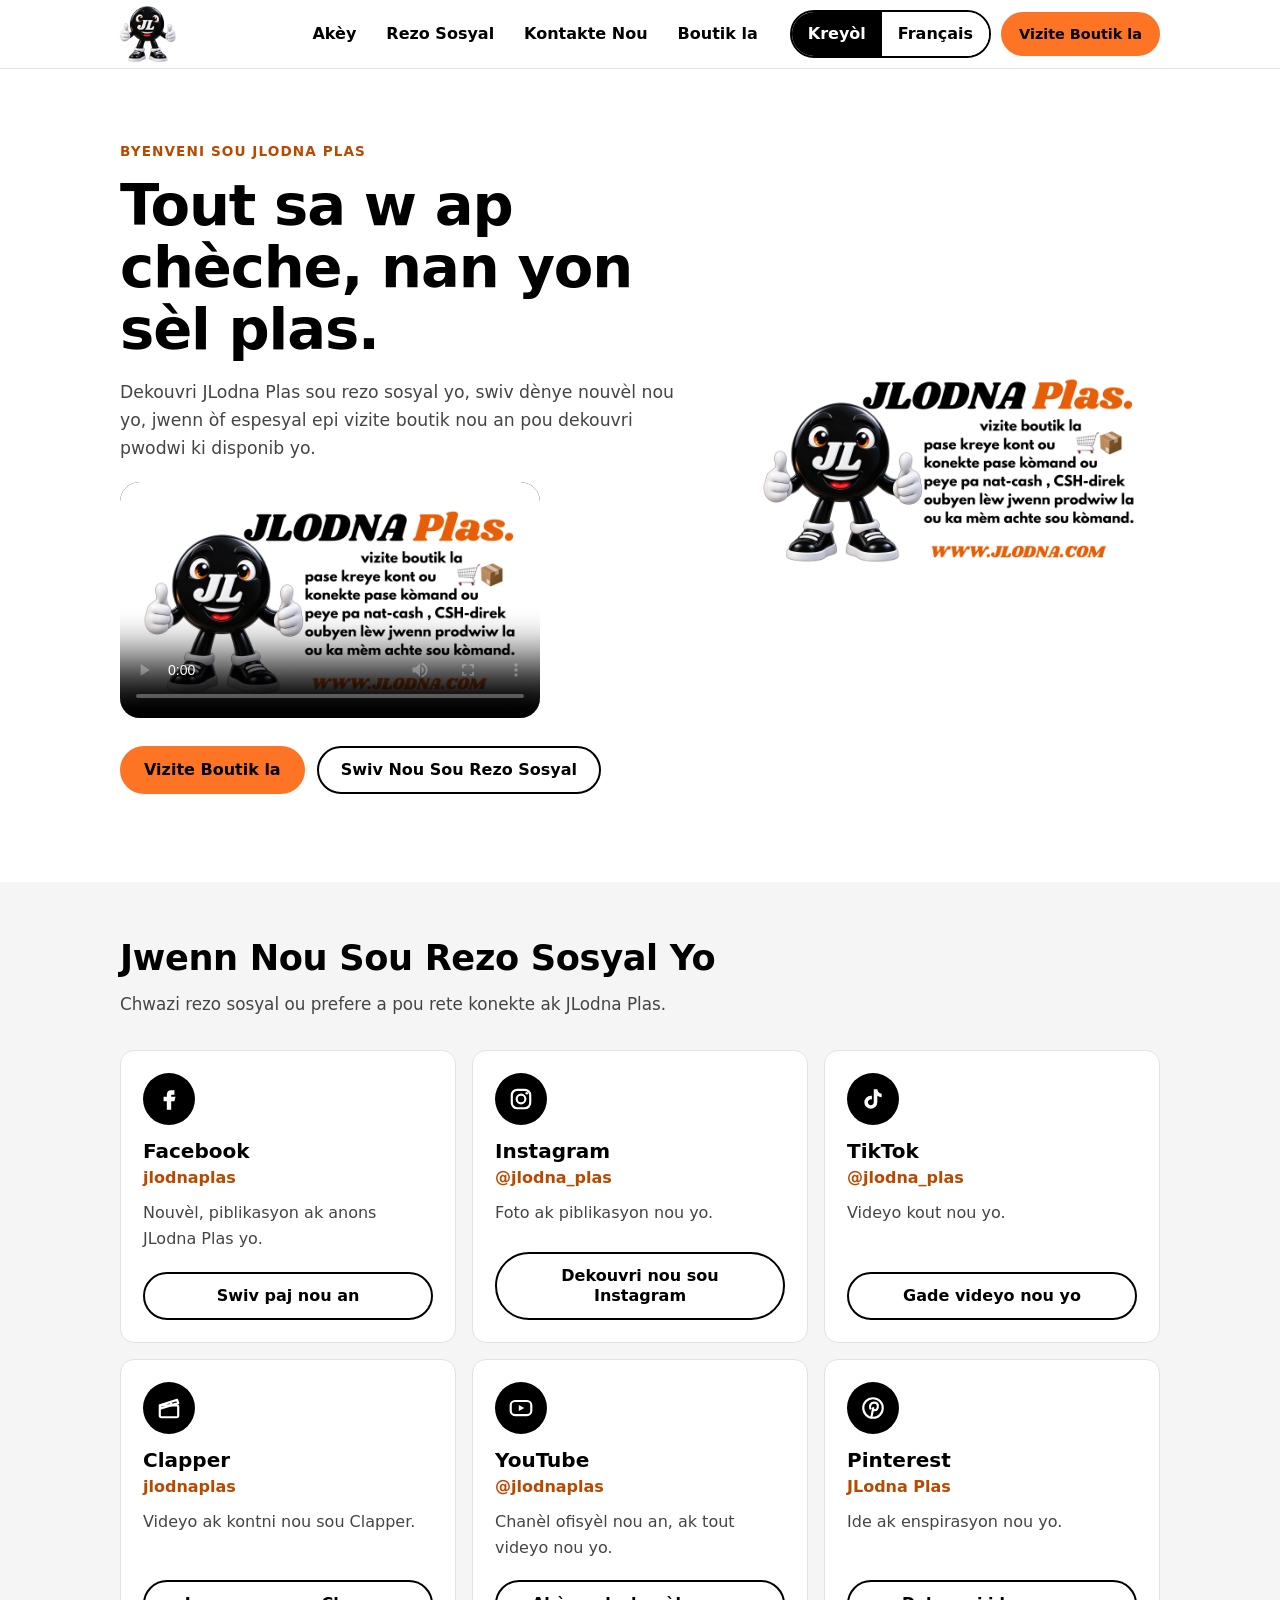
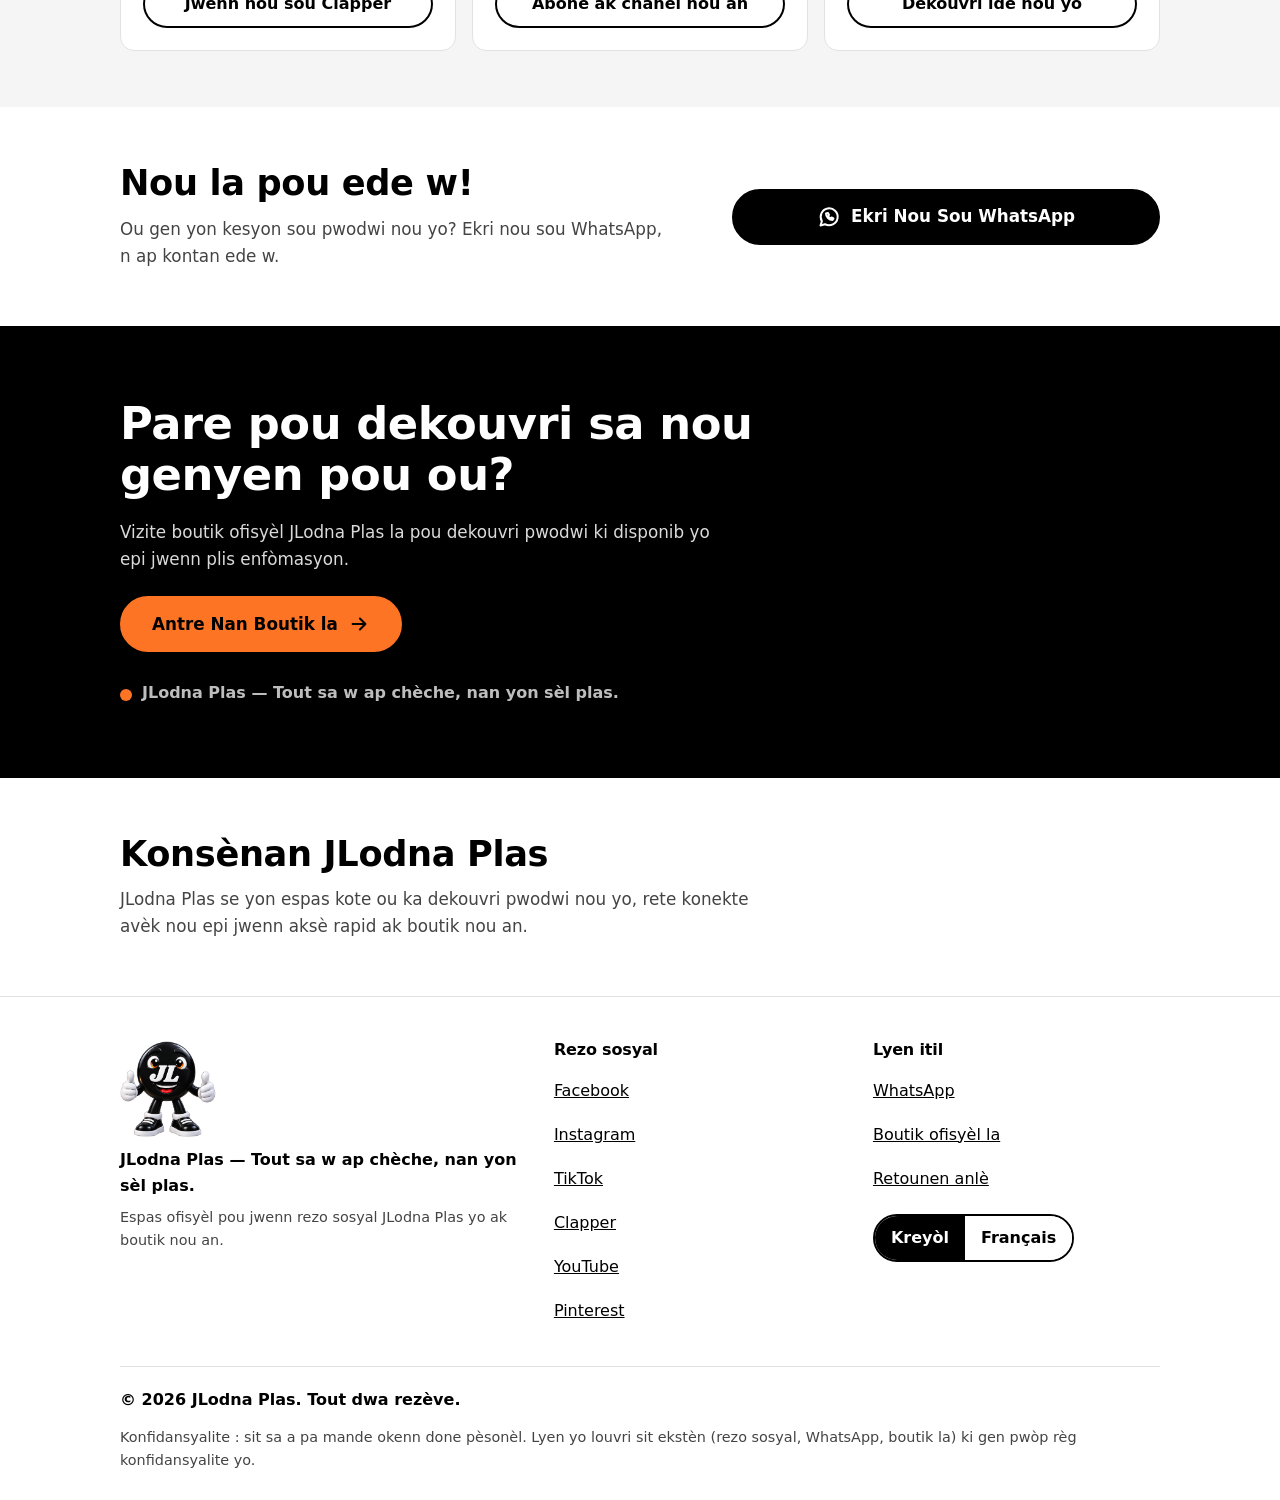
<file: index.html>
<!DOCTYPE html>
<html lang="ht">
<head>
  <meta charset="utf-8">
  <meta name="viewport" content="width=device-width, initial-scale=1">
  <title>JLodna Plas | Tout Rezo Sosyal Nou Nan Yon Sèl Plas</title>
  <meta name="description" content="Jwenn tout rezo sosyal ofisyèl JLodna Plas yo nan yon sèl kote. Swiv nou sou Facebook, Instagram, TikTok, YouTube ak lòt platfòm. Vizite boutik nou an.">
  <link rel="canonical" href="https://bio.jlodna.com/">
  <meta name="robots" content="index, follow">
  <meta name="theme-color" content="#FD7425">

  <link rel="icon" type="image/png" href="assets/images/favicon.png">
  <link rel="apple-touch-icon" href="assets/images/favicon.png">

  <meta property="og:type" content="website">
  <meta property="og:site_name" content="JLodna Plas">
  <meta property="og:url" content="https://bio.jlodna.com/">
  <meta property="og:title" content="JLodna Plas | Tout Rezo Sosyal Nou Nan Yon Sèl Plas">
  <meta property="og:description" content="Jwenn tout rezo sosyal ofisyèl JLodna Plas yo nan yon sèl kote. Swiv nou sou Facebook, Instagram, TikTok, YouTube ak lòt platfòm. Vizite boutik nou an.">
  <meta property="og:image" content="https://bio.jlodna.com/assets/images/logo.png">
  <meta property="og:image:width" content="1254">
  <meta property="og:image:height" content="1254">
  <meta property="og:image:alt" content="Logo JLodna Plas">
  <meta property="og:locale" content="ht_HT">
  <meta property="og:locale:alternate" content="fr_FR">
  <meta name="twitter:card" content="summary">
  <meta name="twitter:title" content="JLodna Plas | Tout Rezo Sosyal Nou Nan Yon Sèl Plas">
  <meta name="twitter:description" content="Jwenn tout rezo sosyal ofisyèl JLodna Plas yo nan yon sèl kote. Swiv nou sou Facebook, Instagram, TikTok, YouTube ak lòt platfòm. Vizite boutik nou an.">
  <meta name="twitter:image" content="https://bio.jlodna.com/assets/images/logo.png">
  <meta name="twitter:image:alt" content="Logo JLodna Plas">

  <link rel="stylesheet" href="style.css">


  <script type="application/ld+json">
  {
    "@context": "https://schema.org",
    "@graph": [
      {
        "@type": "Organization",
        "@id": "https://www.jlodna.com/#organization",
        "name": "JLodna Plas",
        "url": "https://www.jlodna.com",
        "logo": "https://bio.jlodna.com/assets/images/logo.png",
        "sameAs": [
          "https://www.facebook.com/jlodnaplas",
          "https://www.instagram.com/jlodna_plas/",
          "https://www.tiktok.com/@jlodna_plas",
          "https://clapperapp.com/jlodnaplas",
          "https://www.youtube.com/@jlodnaplas",
          "https://pin.it/1A2hsiZkY"
        ]
      },
      {
        "@type": "WebSite",
        "@id": "https://bio.jlodna.com/#website",
        "url": "https://bio.jlodna.com/",
        "name": "JLodna Plas — Rezo Sosyal",
        "inLanguage": ["ht", "fr"],
        "publisher": { "@id": "https://www.jlodna.com/#organization" }
      }
    ]
  }
  </script>
</head>
<body>
  <a class="skip" href="#main" data-i18n="skip">Ale nan kontni an</a>

  <svg class="sprite" width="0" height="0" aria-hidden="true" focusable="false">
    <defs>
      <symbol id="i-facebook" viewBox="0 0 24 24"><path fill="currentColor" d="M14 8h3V4h-3c-2.8 0-4 1.8-4 4v2H7v4h3v8h4v-8h3l1-4h-4V8.6c0-.4.2-.6.6-.6z"/></symbol>
      <symbol id="i-instagram" viewBox="0 0 24 24"><g fill="none" stroke="currentColor" stroke-width="2"><rect x="3.5" y="3.5" width="17" height="17" rx="5"/><circle cx="12" cy="12" r="4"/></g><circle cx="17.3" cy="6.7" r="1.2" fill="currentColor"/></symbol>
      <symbol id="i-tiktok" viewBox="0 0 24 24"><path fill="currentColor" d="M16 3c.3 2.3 1.7 3.9 4 4.1v3.3c-1.5 0-2.9-.5-4-1.3V15a6 6 0 1 1-6-6c.3 0 .7 0 1 .1v3.4a2.7 2.7 0 1 0 1.7 2.5V3z"/></symbol>
      <symbol id="i-clapper" viewBox="0 0 24 24"><g fill="none" stroke="currentColor" stroke-width="2" stroke-linejoin="round"><rect x="3.5" y="9.5" width="17" height="11" rx="1.5"/><path d="M3.5 9.5 L19.5 4.5 L20.5 7.5 L4.5 12.5 Z"/><path d="M8 8l2 3M13 6.500l2 3"/></g></symbol>
      <symbol id="i-youtube" viewBox="0 0 24 24"><rect x="2.5" y="5.5" width="19" height="13" rx="4" fill="none" stroke="currentColor" stroke-width="2"/><path fill="currentColor" d="M10 9.200v5.600l5-2.800z"/></symbol>
      <symbol id="i-pinterest" viewBox="0 0 24 24"><g fill="none" stroke="currentColor" stroke-width="2" stroke-linecap="round" stroke-linejoin="round"><circle cx="12" cy="12" r="9"/><path d="M10.500 20.500 12.200 12M9.500 12.500c-1-3 .8-5.500 3.500-5.500 2.200 0 3.500 1.500 3.500 3.300 0 2.200-1.300 3.700-3 3.700-1 0-1.600-.6-1.800-1.300"/></g></symbol>
      <symbol id="i-whatsapp" viewBox="0 0 24 24"><g fill="none" stroke="currentColor" stroke-width="2" stroke-linejoin="round" stroke-linecap="round"><path d="M3.500 20.500l1.400-4.300A8.500 8.500 0 1 1 8 19.200z"/><path d="M9 8.500c0 3.500 3 6.500 6.500 6.500l1-1.500-2-1-1 .8c-1-.4-1.900-1.300-2.300-2.300l.8-1-1-2z"/></g></symbol>
      <symbol id="i-arrow" viewBox="0 0 24 24"><path fill="none" stroke="currentColor" stroke-width="2.200" stroke-linecap="round" stroke-linejoin="round" d="M5 12h14M13 6l6 6-6 6"/></symbol>
    </defs>
  </svg>

  <header class="site-header" id="top">
    <div class="wrap header-row">
      <a class="brand" href="#top" aria-label="JLodna Plas">
        <img src="assets/images/logo2.png" alt="Logo JLodna Plas" width="56" height="56" decoding="async">
      </a>

      <a class="btn btn-primary btn-sm header-store" href="https://www.jlodna.com" target="_blank" rel="noopener noreferrer" data-track="store_click" data-track-label="header" data-i18n="header.store">Vizite Boutik la</a>

      <button class="menu-btn" type="button" aria-expanded="false" aria-controls="site-nav" data-i18n-aria="menu.open" aria-label="Louvri meni an">
        <span class="menu-bars" aria-hidden="true"></span>
      </button>

      <nav class="site-nav" id="site-nav" data-i18n-aria="nav.label" aria-label="Navigasyon prensipal">
        <ul>
          <li><a href="#top" data-i18n="nav.home">Akèy</a></li>
          <li><a href="#rezo" data-i18n="nav.social">Rezo Sosyal</a></li>
          <li><a href="#kontak" data-i18n="nav.contact">Kontakte Nou</a></li>
          <li><a href="#boutik" data-i18n="nav.store">Boutik la</a></li>
        </ul>
        <div class="lang" role="group" data-i18n-aria="lang.label" aria-label="Chwazi lang">
          <button type="button" class="lang-btn" data-lang="ht" lang="ht" aria-pressed="true">Kreyòl</button>
          <button type="button" class="lang-btn" data-lang="fr" lang="fr" aria-pressed="false">Français</button>
        </div>
      </nav>
    </div>
  </header>

  <main id="main">
    <section class="hero" aria-labelledby="hero-title">
      <div class="wrap hero-grid">
        <div class="hero-text">
          <p class="eyebrow" data-i18n="hero.eyebrow">BYENVENI SOU JLODNA PLAS</p>
          <h1 id="hero-title" data-i18n="hero.title">Tout sa w ap chèche, nan yon sèl plas.</h1>
          <p class="lead" data-i18n="hero.text">Dekouvri JLodna Plas sou rezo sosyal yo, swiv dènye nouvèl nou yo, jwenn òf espesyal epi vizite boutik nou an pou dekouvri pwodwi ki disponib yo.</p>

          <div class="hero-video">
            <video controls playsinline preload="metadata" poster="assets/images/imaj1.png">
              <source src="assets/videojlp.mp4" type="video/mp4">
              Navigatè ou a pa sipòte videyo sa a.
            </video>
          </div>

          <div class="cta-row">
            <a class="btn btn-primary" href="https://www.jlodna.com" target="_blank" rel="noopener noreferrer" data-track="store_click" data-track-label="hero" data-i18n="hero.cta1">Vizite Boutik la</a>
            <a class="btn btn-outline" href="#rezo" data-i18n="hero.cta2">Swiv Nou Sou Rezo Sosyal</a>
          </div>
        </div>
        <div class="hero-logo">
          <img src="assets/images/imaj1.png" alt="image JLodna Plas" width="480" height="480" fetchpriority="high" decoding="async">
        </div>
      </div>
    </section>

    <section class="section section-gray" id="rezo" aria-labelledby="social-title">
      <div class="wrap">
        <h2 id="social-title" data-i18n="social.title">Jwenn Nou Sou Rezo Sosyal Yo</h2>
        <p class="section-lead" data-i18n="social.text">Chwazi rezo sosyal ou prefere a pou rete konekte ak JLodna Plas.</p>

        <ul class="cards">
          <li class="card">
            <span class="card-icon"><svg width="26" height="26" aria-hidden="true" focusable="false"><use href="#i-facebook"/></svg></span>
            <h3>Facebook</h3>
            <p class="handle">jlodnaplas</p>
            <p class="card-desc" data-i18n="fb.desc">Nouvèl, piblikasyon ak anons JLodna Plas yo.</p>
            <a class="btn btn-outline btn-block" href="https://www.facebook.com/jlodnaplas" target="_blank" rel="noopener noreferrer" data-track="social_click" data-track-label="facebook"><span class="sr">Facebook : </span><span data-i18n="fb.cta">Swiv paj nou an</span></a>
          </li>
          <li class="card">
            <span class="card-icon"><svg width="26" height="26" aria-hidden="true" focusable="false"><use href="#i-instagram"/></svg></span>
            <h3>Instagram</h3>
            <p class="handle">@jlodna_plas</p>
            <p class="card-desc" data-i18n="ig.desc">Foto ak piblikasyon nou yo.</p>
            <a class="btn btn-outline btn-block" href="https://www.instagram.com/jlodna_plas/" target="_blank" rel="noopener noreferrer" data-track="social_click" data-track-label="instagram"><span class="sr">Instagram : </span><span data-i18n="ig.cta">Dekouvri nou sou Instagram</span></a>
          </li>
          <li class="card">
            <span class="card-icon"><svg width="26" height="26" aria-hidden="true" focusable="false"><use href="#i-tiktok"/></svg></span>
            <h3>TikTok</h3>
            <p class="handle">@jlodna_plas</p>
            <p class="card-desc" data-i18n="tt.desc">Videyo kout nou yo.</p>
            <a class="btn btn-outline btn-block" href="https://www.tiktok.com/@jlodna_plas" target="_blank" rel="noopener noreferrer" data-track="social_click" data-track-label="tiktok"><span class="sr">TikTok : </span><span data-i18n="tt.cta">Gade videyo nou yo</span></a>
          </li>
          <li class="card">
            <span class="card-icon"><svg width="26" height="26" aria-hidden="true" focusable="false"><use href="#i-clapper"/></svg></span>
            <h3>Clapper</h3>
            <p class="handle">jlodnaplas</p>
            <p class="card-desc" data-i18n="cl.desc">Videyo ak kontni nou sou Clapper.</p>
            <a class="btn btn-outline btn-block" href="https://clapperapp.com/jlodnaplas" target="_blank" rel="noopener noreferrer" data-track="social_click" data-track-label="clapper"><span class="sr">Clapper : </span><span data-i18n="cl.cta">Jwenn nou sou Clapper</span></a>
          </li>
          <li class="card">
            <span class="card-icon"><svg width="26" height="26" aria-hidden="true" focusable="false"><use href="#i-youtube"/></svg></span>
            <h3>YouTube</h3>
            <p class="handle">@jlodnaplas</p>
            <p class="card-desc" data-i18n="yt.desc">Chanèl ofisyèl nou an, ak tout videyo nou yo.</p>
            <a class="btn btn-outline btn-block" href="https://www.youtube.com/@jlodnaplas" target="_blank" rel="noopener noreferrer" data-track="social_click" data-track-label="youtube"><span class="sr">YouTube : </span><span data-i18n="yt.cta">Abòne ak chanèl nou an</span></a>
          </li>
          <li class="card">
            <span class="card-icon"><svg width="26" height="26" aria-hidden="true" focusable="false"><use href="#i-pinterest"/></svg></span>
            <h3>Pinterest</h3>
            <p class="handle">JLodna Plas</p>
            <p class="card-desc" data-i18n="pi.desc">Ide ak enspirasyon nou yo.</p>
            <a class="btn btn-outline btn-block" href="https://pin.it/1A2hsiZkY" target="_blank" rel="noopener noreferrer" data-track="social_click" data-track-label="pinterest"><span class="sr">Pinterest : </span><span data-i18n="pi.cta">Dekouvri ide nou yo</span></a>
          </li>
        </ul>
      </div>
    </section>

    <section class="section" id="kontak" aria-labelledby="contact-title">
      <div class="wrap contact">
        <div>
          <h2 id="contact-title" data-i18n="contact.title">Nou la pou ede w!</h2>
          <p class="section-lead" data-i18n="contact.text">Ou gen yon kesyon sou pwodwi nou yo? Ekri nou sou WhatsApp, n ap kontan ede w.</p>
        </div>
        <div class="contact-action">
          <a class="btn btn-dark btn-lg" data-wa href="https://wa.me/50955561461?text=Bonjou%20JLodna%20Plas!%20Mwen%20ta%20renmen%20jwenn%20plis%20enf%C3%B2m%C3%A0syon%20sou%20pwodwi%20nou%20yo." target="_blank" rel="noopener noreferrer" data-track="whatsapp_click" data-track-label="contact">
            <svg width="24" height="24" aria-hidden="true" focusable="false"><use href="#i-whatsapp"/></svg>
            <span data-i18n="contact.cta">Ekri Nou Sou WhatsApp</span>
          </a>
        </div>
      </div>
    </section>

    <section class="store" id="boutik" aria-labelledby="store-title">
      <div class="wrap store-inner">
        <h2 id="store-title" data-i18n="store.title">Pare pou dekouvri sa nou genyen pou ou?</h2>
        <p class="store-lead" data-i18n="store.text">Vizite boutik ofisyèl JLodna Plas la pou dekouvri pwodwi ki disponib yo epi jwenn plis enfòmasyon.</p>
        <a class="btn btn-primary btn-lg" href="https://www.jlodna.com" target="_blank" rel="noopener noreferrer" data-track="store_click" data-track-label="store_section"><span data-i18n="store.cta">Antre Nan Boutik la</span><svg width="22" height="22" aria-hidden="true" focusable="false"><use href="#i-arrow"/></svg></a>
        <p class="store-tag" data-i18n="store.tag">JLodna Plas — Tout sa w ap chèche, nan yon sèl plas.</p>
      </div>
    </section>

    <section class="section" id="brand" aria-labelledby="brand-title">
      <div class="wrap">
       <div class="brand-block">
        <h2 id="brand-title" data-i18n="brand.title">Konsènan JLodna Plas</h2>
        <p class="section-lead" data-i18n="brand.text">JLodna Plas se yon espas kote ou ka dekouvri pwodwi nou yo, rete konekte avèk nou epi jwenn aksè rapid ak boutik nou an.</p>
       </div>
      </div>
    </section>
  </main>

  <footer class="site-footer">
    <div class="wrap footer-grid">
      <div class="footer-brand">
        <img src="assets/images/logo2.png" alt="Logo JLodna Plas" width="96" height="96" loading="lazy" decoding="async">
        <p data-i18n="footer.tag">JLodna Plas — Tout sa w ap chèche, nan yon sèl plas.</p>
        <p class="footer-small" data-i18n="footer.desc">Espas ofisyèl pou jwenn rezo sosyal JLodna Plas yo ak boutik nou an.</p>
      </div>

      <nav aria-labelledby="f-social">
        <h2 class="footer-h" id="f-social" data-i18n="footer.social">Rezo sosyal</h2>
        <ul class="footer-links">
          <li><a href="https://www.facebook.com/jlodnaplas" target="_blank" rel="noopener noreferrer" data-track="social_click" data-track-label="facebook_footer">Facebook</a></li>
          <li><a href="https://www.instagram.com/jlodna_plas/" target="_blank" rel="noopener noreferrer" data-track="social_click" data-track-label="instagram_footer">Instagram</a></li>
          <li><a href="https://www.tiktok.com/@jlodna_plas" target="_blank" rel="noopener noreferrer" data-track="social_click" data-track-label="tiktok_footer">TikTok</a></li>
          <li><a href="https://clapperapp.com/jlodnaplas" target="_blank" rel="noopener noreferrer" data-track="social_click" data-track-label="clapper_footer">Clapper</a></li>
          <li><a href="https://www.youtube.com/@jlodnaplas" target="_blank" rel="noopener noreferrer" data-track="social_click" data-track-label="youtube_footer">YouTube</a></li>
          <li><a href="https://pin.it/1A2hsiZkY" target="_blank" rel="noopener noreferrer" data-track="social_click" data-track-label="pinterest_footer">Pinterest</a></li>
        </ul>
      </nav>

      <nav aria-labelledby="f-links">
        <h2 class="footer-h" id="f-links" data-i18n="footer.links">Lyen itil</h2>
        <ul class="footer-links">
          <li><a data-wa href="https://wa.me/50955561461?text=Bonjou%20JLodna%20Plas!%20Mwen%20ta%20renmen%20jwenn%20plis%20enf%C3%B2m%C3%A0syon%20sou%20pwodwi%20nou%20yo." target="_blank" rel="noopener noreferrer" data-track="whatsapp_click" data-track-label="footer">WhatsApp</a></li>
          <li><a href="https://www.jlodna.com" target="_blank" rel="noopener noreferrer" data-track="store_click" data-track-label="footer" data-i18n="footer.store">Boutik ofisyèl la</a></li>
          <li><a href="#top" data-i18n="footer.top">Retounen anlè</a></li>
        </ul>
        <div class="lang lang-footer" role="group" data-i18n-aria="lang.label" aria-label="Chwazi lang">
          <button type="button" class="lang-btn" data-lang="ht" lang="ht" aria-pressed="true">Kreyòl</button>
          <button type="button" class="lang-btn" data-lang="fr" lang="fr" aria-pressed="false">Français</button>
        </div>
      </nav>
    </div>

    <div class="wrap">
     <div class="footer-bottom">
      <p data-i18n="footer.copy">© 2026 JLodna Plas. Tout dwa rezève.</p>
      <p class="footer-small" data-i18n="footer.privacy">Konfidansyalite : sit sa a pa mande okenn done pèsonèl. Lyen yo louvri sit ekstèn (rezo sosyal, WhatsApp, boutik la) ki gen pwòp règ konfidansyalite yo.</p>
     </div>
    </div>
  </footer>

  <script src="script.js" defer></script>
</body>
</html>
</file>
<file: style.css>
/* JLodna Plas — Social Hub
   Couleurs de marque : orange échantillonné sur le logo (#FD7425), noir, blanc, gris clair. */

:root {
  --orange: #FD7425;
  --orange-ink: #B84A00;   /* orange foncé pour le texte sur fond clair (contraste AA) */
  --black: #000000;
  --white: #FFFFFF;
  --gray: #F5F5F5;
  --muted: #444444;
  --line: #E2E2E2;
  --radius: 14px;
  --font: system-ui, -apple-system, "Segoe UI", Roboto, "Helvetica Neue", Arial, sans-serif;
}

*, *::before, *::after { box-sizing: border-box; }

html { -webkit-text-size-adjust: 100%; scroll-padding-top: 76px; }
@media (prefers-reduced-motion: no-preference) { html { scroll-behavior: smooth; } }

body {
  margin: 0;
  font-family: var(--font);
  font-size: 1rem;
  line-height: 1.6;
  color: var(--black);
  background: var(--white);
  overflow-x: clip; /* filet de sécurité : jamais de défilement horizontal */
}

img, svg, video { display: block; max-width: 100%; }
img, video { height: auto; }
ul { margin: 0; padding: 0; list-style: none; }
h1, h2, h3, p { margin: 0; overflow-wrap: break-word; }

.sprite { position: absolute; width: 0; height: 0; overflow: hidden; }
.sr { position: absolute; width: 1px; height: 1px; overflow: hidden; clip: rect(0 0 0 0); white-space: nowrap; }

.wrap { width: 100%; max-width: 1080px; margin: 0 auto; padding: 0 20px; }

/* Focus visible */
:focus-visible { outline: 3px solid var(--black); outline-offset: 3px; box-shadow: 0 0 0 2px var(--white); }
.store :focus-visible { outline-color: var(--white); box-shadow: 0 0 0 2px var(--black); }

.skip {
  position: absolute; left: 12px; top: -60px; z-index: 100;
  background: var(--black); color: var(--white);
  padding: 10px 16px; border-radius: 8px; text-decoration: none; font-weight: 600;
}
.skip:focus { top: 12px; }

/* Boutons */
.btn {
  display: inline-flex; align-items: center; justify-content: center; gap: 10px;
  min-height: 48px; padding: 12px 22px;
  border: 2px solid transparent; border-radius: 999px;
  font: inherit; font-weight: 700; line-height: 1.25; text-align: center; text-decoration: none;
  cursor: pointer;
  transition: background-color .15s, color .15s, border-color .15s;
}
.btn-primary { background: var(--orange); color: var(--black); border-color: var(--orange); }
.btn-primary:hover { background: var(--black); color: var(--white); border-color: var(--black); }
.store .btn-primary:hover { background: var(--white); color: var(--black); border-color: var(--white); }
.btn-outline { background: transparent; color: var(--black); border-color: var(--black); }
.btn-outline:hover { background: var(--black); color: var(--white); }
.btn-dark { background: var(--black); color: var(--white); border-color: var(--black); }
.btn-dark:hover { background: var(--orange); color: var(--black); border-color: var(--orange); }
.btn-sm { min-height: 44px; padding: 8px 16px; font-size: .9rem; }
.btn-lg { min-height: 56px; padding: 14px 30px; font-size: 1.05rem; }
.btn-block { width: 100%; }

/* En-tête */
.site-header {
  position: sticky; top: 0; z-index: 50;
  background: var(--white); border-bottom: 1px solid var(--line);
}
.header-row { display: flex; align-items: center; gap: 10px; min-height: 68px; position: relative; }
.brand { display: block; flex: none; line-height: 0; }
.brand img { width: 56px; height: 56px; mix-blend-mode: multiply; }
.header-store { margin-left: auto; }

.menu-btn {
  flex: none; width: 48px; height: 48px;
  display: inline-flex; align-items: center; justify-content: center;
  background: transparent; border: 2px solid var(--black); border-radius: 12px; cursor: pointer;
}
.menu-bars, .menu-bars::before, .menu-bars::after {
  display: block; width: 20px; height: 2px; background: var(--black); border-radius: 2px;
}
.menu-bars { position: relative; }
.menu-bars::before, .menu-bars::after { content: ""; position: absolute; left: 0; }
.menu-bars::before { top: -6px; }
.menu-bars::after { top: 6px; }
.menu-btn[aria-expanded="true"] .menu-bars { background: transparent; }
.menu-btn[aria-expanded="true"] .menu-bars::before { top: 0; transform: rotate(45deg); }
.menu-btn[aria-expanded="true"] .menu-bars::after { top: 0; transform: rotate(-45deg); }

.site-nav {
  display: none;
  position: absolute; top: 100%; left: 0; right: 0;
  background: var(--white); border-bottom: 1px solid var(--line);
  padding: 8px 20px 20px;
}
.site-nav.is-open { display: block; }
.site-nav li a {
  display: block; padding: 14px 4px; border-bottom: 1px solid var(--line);
  color: var(--black); font-weight: 600; text-decoration: none;
}
.site-nav li a:hover { color: var(--orange-ink); }

/* Sélecteur de langue */
.lang { display: inline-flex; margin-top: 16px; border: 2px solid var(--black); border-radius: 999px; overflow: hidden; }
.lang-btn {
  min-height: 44px; padding: 8px 16px;
  background: var(--white); color: var(--black);
  border: 0; font: inherit; font-weight: 600; cursor: pointer;
}
.lang-btn[aria-pressed="true"] { background: var(--black); color: var(--white); }
.lang-btn:not([aria-pressed="true"]):hover { background: var(--gray); }

@media (min-width: 860px) {
  .menu-btn { display: none; }
  .header-store { margin-left: 0; order: 3; }
  .site-nav {
    display: flex; align-items: center; gap: 20px;
    position: static; border: 0; padding: 0; margin-left: auto; order: 2; background: transparent;
  }
  .site-nav ul { display: flex; gap: 6px; }
  .site-nav li a { border: 0; padding: 10px 12px; border-radius: 8px; }
  .lang { margin-top: 0; }
}

/* Héros */
.hero { padding: 40px 0 56px; }
/* minmax(0, 1fr) + min-width: 0 : la vidéo ne peut plus élargir la colonne */
.hero-grid { display: grid; grid-template-columns: minmax(0, 1fr); gap: 28px; align-items: center; }
.hero-grid > * { min-width: 0; }
.hero-logo img { width: 100%; max-width: 340px; margin: 0 auto; mix-blend-mode: multiply; }
.eyebrow { font-weight: 700; font-size: .85rem; letter-spacing: .08em; color: var(--orange-ink); margin-bottom: 12px; }
h1 { font-size: clamp(2rem, 7.5vw, 3.6rem); line-height: 1.08; letter-spacing: -.02em; font-weight: 800; max-width: 14em; }
.lead { margin-top: 18px; font-size: 1.08rem; color: var(--muted); max-width: 36em; }

/* Vidéo du héros */
.hero-video { width: 100%; max-width: 420px; margin: 20px 0; }
.hero-video video {
  width: 100%; height: auto; max-height: 70vh;
  border-radius: 20px; background: #000; object-fit: contain;
}

.cta-row { display: flex; flex-wrap: wrap; gap: 12px; margin-top: 28px; }
.cta-row .btn { flex: 1 1 240px; }

@media (max-width: 768px) {
  .hero-video { max-width: 100%; margin: 16px auto; }
}

@media (min-width: 860px) {
  .hero { padding: 72px 0 88px; }
  .hero-grid { grid-template-columns: minmax(0, 1.15fr) minmax(0, .85fr); gap: 48px; }
  .hero-logo img { max-width: 420px; }
  .cta-row .btn { flex: 0 1 auto; }
}

/* Sections */
.section { padding: 56px 0; }
.section-gray { background: var(--gray); }
h2 { font-size: clamp(1.55rem, 5vw, 2.2rem); line-height: 1.15; letter-spacing: -.01em; font-weight: 800; }
.section-lead { margin-top: 12px; color: var(--muted); font-size: 1.05rem; max-width: 40em; }

/* Cartes sociales */
.cards { display: grid; gap: 16px; margin-top: 32px; grid-template-columns: 1fr; }
.card {
  display: flex; flex-direction: column;
  background: var(--white); border: 1px solid var(--line); border-radius: var(--radius);
  padding: 22px;
  transition: border-color .15s;
}
.card:hover, .card:focus-within { border-color: var(--black); }
.card-icon {
  display: inline-flex; align-items: center; justify-content: center;
  width: 52px; height: 52px; border-radius: 50%;
  background: var(--black); color: var(--white); margin-bottom: 14px;
}
.card h3 { font-size: 1.25rem; line-height: 1.2; }
.handle { margin-top: 2px; font-weight: 600; color: var(--orange-ink); overflow-wrap: anywhere; }
.card-desc { margin: 10px 0 20px; color: var(--muted); flex: 1; }

@media (min-width: 600px) { .cards { grid-template-columns: repeat(2, 1fr); } }
@media (min-width: 900px) { .cards { grid-template-columns: repeat(3, 1fr); } }

/* WhatsApp */
.contact { display: grid; gap: 24px; align-items: center; }
.contact-action .btn { width: 100%; }
@media (min-width: 860px) {
  .contact { grid-template-columns: 1.3fr 1fr; gap: 56px; }
}

/* Boutique */
.store { background: var(--black); color: var(--white); padding: 72px 0; }
.store-inner { display: flex; flex-direction: column; align-items: flex-start; gap: 18px; }
.store h2 { font-size: clamp(1.8rem, 6vw, 2.8rem); max-width: 18em; }
.store-lead { color: #DADADA; max-width: 36em; font-size: 1.05rem; }
.store .btn { margin-top: 6px; }
.store-tag { margin-top: 10px; color: #BDBDBD; font-weight: 600; padding-left: 22px; position: relative; }
.store-tag::before {
  content: ""; position: absolute; left: 0; top: .55em;
  width: 12px; height: 12px; border-radius: 50%; background: var(--orange);
}

/* Marque */
.brand-block { max-width: 760px; }

/* Pied de page */
.site-footer { border-top: 1px solid var(--line); padding: 44px 0 28px; background: var(--white); }
.footer-grid { display: grid; gap: 32px; }
.footer-brand img { width: 96px; height: 96px; mix-blend-mode: multiply; margin-bottom: 10px; }
.footer-brand p:first-of-type { font-weight: 700; }
.footer-small { margin-top: 8px; font-size: .9rem; color: var(--muted); }
.footer-h { font-size: 1rem; margin-bottom: 10px; }
.footer-links li a {
  display: inline-block; padding: 8px 0; min-height: 44px;
  color: var(--black); font-weight: 500;
}
.footer-links li a:hover { color: var(--orange-ink); }
.lang-footer { margin-top: 12px; }
.footer-bottom { margin-top: 32px; padding-top: 20px; border-top: 1px solid var(--line); display: grid; gap: 6px; }
.footer-bottom p:first-child { font-weight: 600; }

@media (min-width: 700px) { .footer-grid { grid-template-columns: 1.4fr 1fr 1fr; } }

/* Bandeau de consentement (affiché seulement si GA4 est configuré) */
.consent {
  position: fixed; left: 12px; right: 12px; bottom: 12px; z-index: 90;
  max-width: 560px; margin: 0 auto;
  background: var(--black); color: var(--white);
  border-radius: var(--radius); padding: 16px;
  display: grid; gap: 12px;
}
.consent p { font-size: .92rem; }
.consent-actions { display: flex; gap: 10px; flex-wrap: wrap; }
.consent .btn { flex: 1 1 120px; min-height: 44px; padding: 8px 14px; }
.consent .btn-outline { color: var(--white); border-color: var(--white); }
.consent .btn-outline:hover { background: var(--white); color: var(--black); }
.consent :focus-visible { outline-color: var(--white); box-shadow: 0 0 0 2px var(--black); }

/* Page 404 */
.notfound { min-height: 70vh; display: grid; align-content: center; justify-items: start; gap: 16px; padding: 48px 0; }
.notfound img { width: 120px; height: 120px; mix-blend-mode: multiply; }

@media (prefers-reduced-motion: reduce) {
  *, *::before, *::after { transition: none !important; animation: none !important; }
}
</file>
